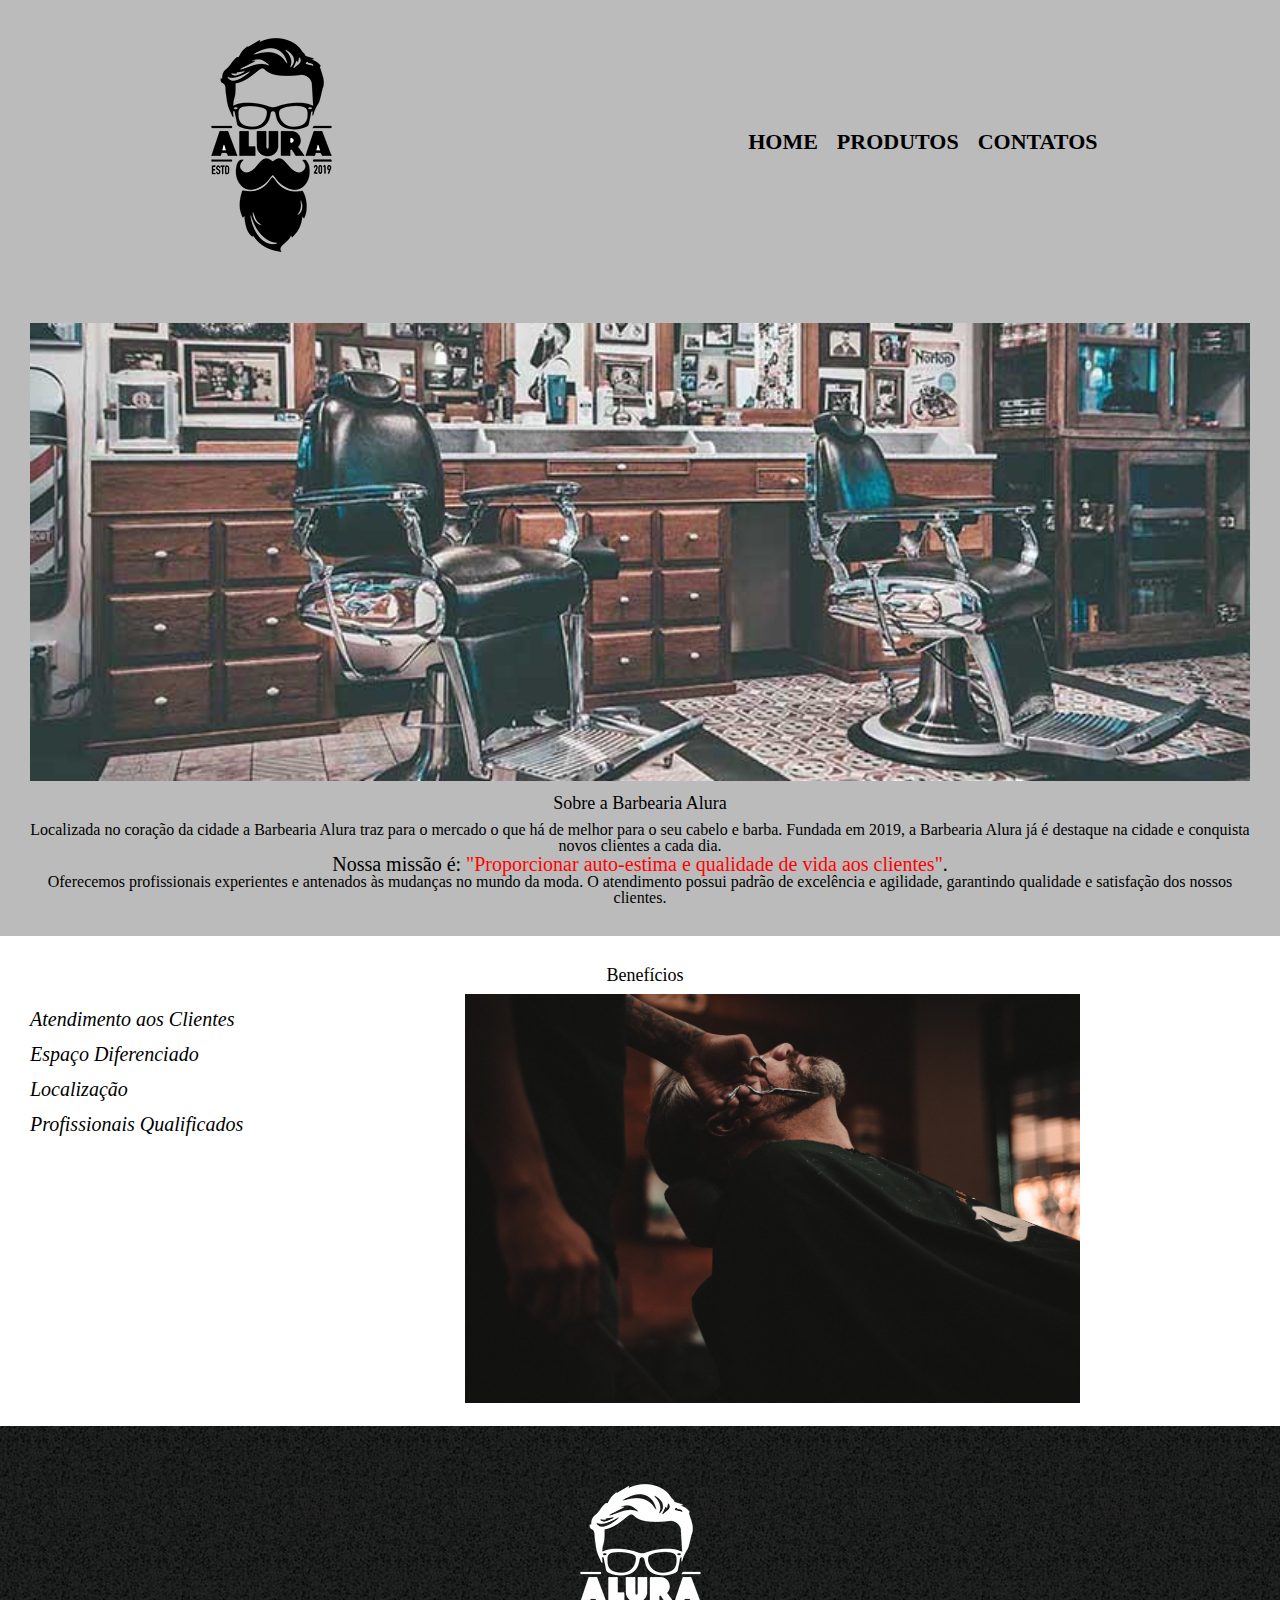
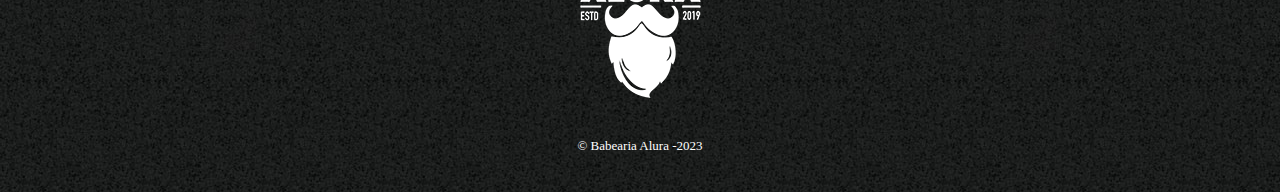
<file: index.html>
<!DOCTYPE html>
<html lang="pt-BR">
	<head>
		<meta charset="UTF-8">
		<meta http-equiv="X-UA-Compatible" content="IE=edge">
		<meta name="viewport" content="width=device-width, initial-scale=1.0">
		<link rel="stylesheet" href="reset.css">
		<link rel="stylesheet" href="style.css">
		
		<title>Barbearia Alura</title>
		
	</head>
	<body>
		
		<header>
		
			<div class="caixa">
		
				<h1><img src="logo.png"></h1>
				
				<nav>
				
					<ul>
					
						<li><a href="index.html">Home</a></li> 
						<li><a href="produtos.html">Produtos</a></li> 
						<li><a href="contato.html">Contatos</a></li> 
						
					</ul>
				
				</nav>
			
			</div>
			
		</header>
		
		<div class='principal'>
		
			<img id="banner" src ="banner.jpg"> 
			
			<h2 class = "titulocentralizado">Sobre a Barbearia Alura</h2>

			<p>Localizada no coração da cidade a <strong>Barbearia Alura</strong> traz para o mercado o que há de melhor para o seu cabelo e barba. Fundada em 2019, a Barbearia Alura já é destaque na cidade e conquista novos clientes a cada dia.</p>

			<p id='p'><em>Nossa missão é: <strong>"Proporcionar auto-estima e qualidade de vida aos clientes"</strong>.</em></p>

			<p>Oferecemos profissionais experientes e antenados às mudanças no mundo da moda. O atendimento possui padrão de excelência e agilidade, garantindo qualidade e satisfação dos nossos clientes.</p>
		
		</div>
		
		<div class='beneficios'>
		
			<h3 class="titulocentralizado">Benefícios</h3>
		
			<ul class="ul">
				
				<li class ='item'>Atendimento aos Clientes</li>
				<li class ='item'>Espaço Diferenciado</li>
				<li class ='item'>Localização</li>
				<li class ='item'>Profissionais Qualificados</li>
			
			</ul>
			
			<img class="imgbeneficios" src ="beneficios.jpg">
		
		</div>
		
		<footer>
			<img src="logo-branco.png">
			<p class="copy">&copy; Babearia Alura -2023</p>
		</footer>
		
	</body>
	
	<script src="script.js"></script>
	
</html>
</file>
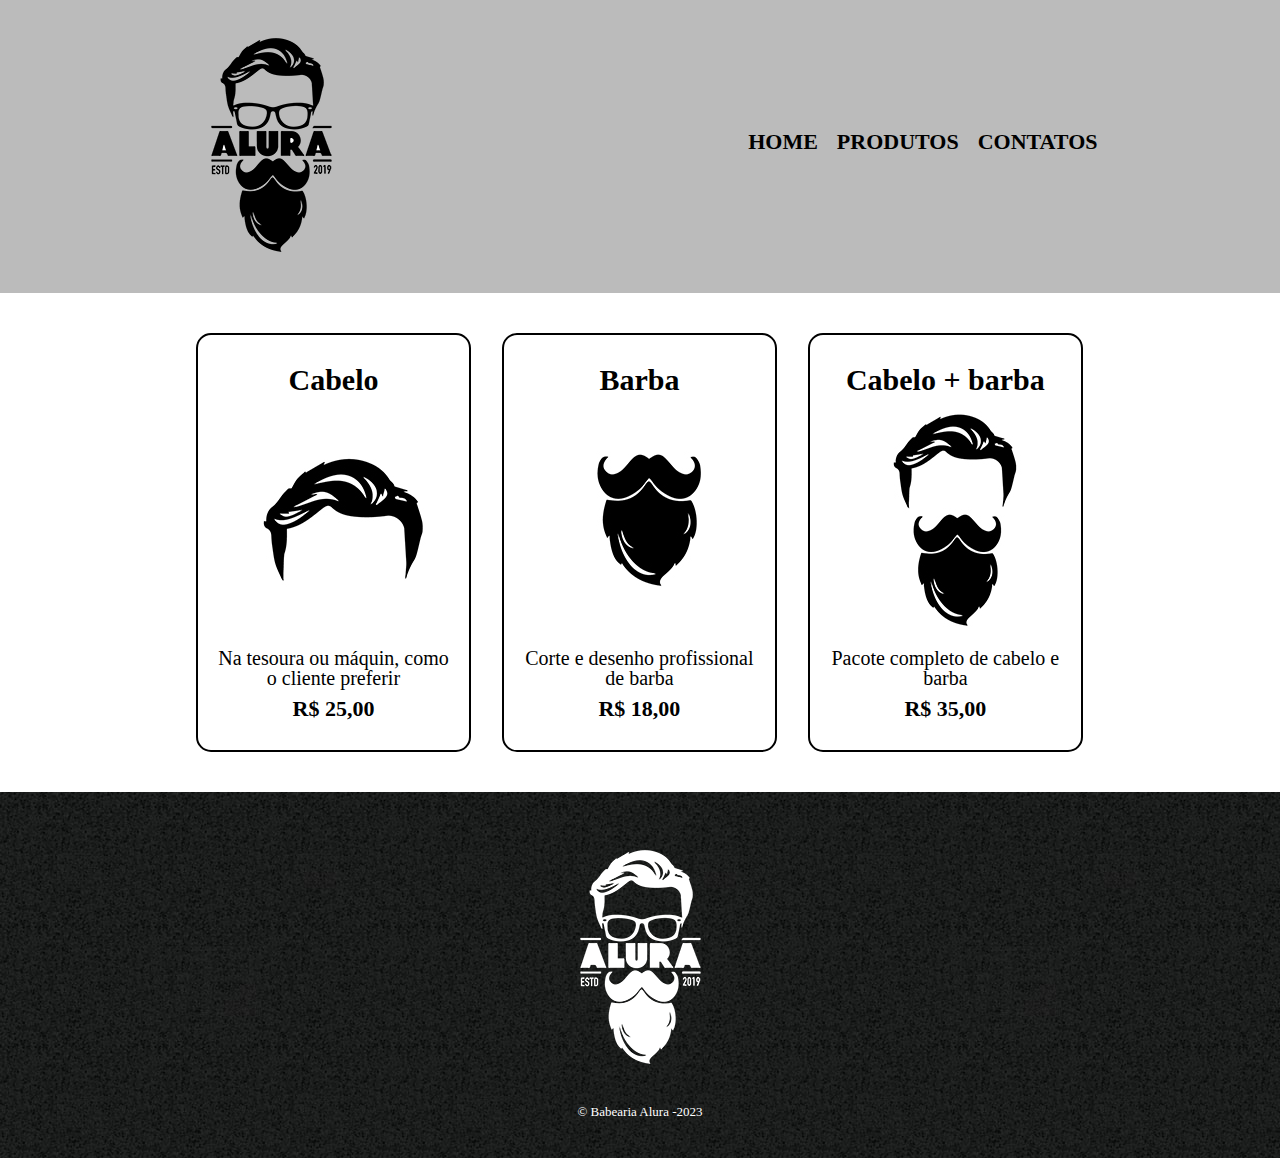
<file: produtos.html>
<!DOCTYPE html>
<html lang="pt-BR">
	<head>
		<meta charset="UTF-8">
		<meta http-equiv="X-UA-Compatible" content="IE=edge">
		<meta name="viewport" content="width=device-width, initial-scale=1.0">
		<link rel="stylesheet" href="reset.css">
		<link rel="stylesheet" href="produtos.css">
		<title>Produtos - Barbearia Alura</title>
	</head>
	<body>
		<header>
		
			<div class="caixa">
		
				<h1><img src="logo.png"></h1>
				
				<nav>
				
					<ul>
						<li><a href="index.html">Home</a></li>
						<li><a href="produtos.html">Produtos</a></li>
						<li><a href="contato.html">Contatos</a></li>
					</ul>
				
				</nav>
			
			</div>
			
		</header>
		
		<main>
			<ul class="produto">
			
				<li>
					<h2>Cabelo</h2>
					<img src="cabelo.jpg" >
					<p class="produto-descricao">Na tesoura ou máquin, como o cliente preferir</p>
					<p class="produto-preco">R$ 25,00</p>
				</li>
				
				<li>
					<h2>Barba</h2>
					<img src="barba.jpg">
					<p class="produto-descricao">Corte e desenho profissional de barba</p>
					<p class="produto-preco">R$ 18,00</p>
				</li>
				
				<li>
					<h2>Cabelo + barba</h2>
					<img src="cabelo+barba.jpg">
					<p class="produto-descricao"> Pacote completo de cabelo e barba</p>
					<p class="produto-preco">R$ 35,00</p>
				</li>
			
			</ul>
			
		</main>
		
		<footer>
			<img src="logo-branco.png">
			<p class="copy">&copy; Babearia Alura -2023</p>
		</footer>
		
	</body>

</html>
</file>
<file: style.css>
header {
	background: #bbbbbb;
	padding: 20px 0;
}

.caixa{
	position: relative;
	width: 915px;
	margin: 0 auto;
}

nav {
	position: absolute;
	top: 111px;
	right: 0;
}

nav li{
	display: inline;
	margin: 0 0 0 15px;
}

nav a {
	text-transform: uppercase;
	color: #000000;
	font-weight: bold;
	font-size: 22px;
	text-decoration: none;
}

nav a:hover{
	text-decoration: underline;
	color: #C78C19;
}

#banner {
	width: 100%;
}

.titulocentralizado{
	text-align: center;
	font-size: 18px;
	margin: 10px;
}

.principal{
	background: #bbbbbb;
	padding: 30px;
	margin-top: 0px;
}

#p{
	font-size: 20px;
	text-align: center;
}

p{
	text-align: center;
}

em strong {
	color: red;
}

.beneficios {
	background: white;
	padding: 20px;
	margin-left: 10px;
}

.ul {
	text-align: left;
	font-style: italic;
	display: inline-block;
	vertical-align: top;
	width: 20%;
	margin-right: 15%;
}

.imgbeneficios{
	width: 50%;
}

.item {
	font-size: 20px;
	margin-top: 15px;
}

footer{
	text-align: center;
	background: url("bg.jpg");
	padding: 40px 0;
}

.copy{
	color: #FFFFFF;
	font-size: 13px;
	margin: 20px 0 0;
	
}
</file>
<file: produtos.css>
header {
	background: #bbbbbb;
	padding: 20px 0;
}

.caixa{
	position: relative;
	width: 915px;
	margin: 0 auto;
}

nav {
	position: absolute;
	top: 111px;
	right: 0;
}

nav li{
	display: inline;
	margin: 0 0 0 15px;
}

nav a {
	text-transform: uppercase;
	color: #000000;
	font-weight: bold;
	font-size: 22px;
	text-decoration: none;
}

nav a:hover{
	text-decoration: underline;
	color: #C78C19;
}

.produto{
	width: 915px;
	margin: 0 auto;
	padding: 40px 0;
}

.produto li {
	display: inline-block;
	text-align: center;
	width: 30%;
	vertical-align: top;
	margin: 0 1.5%;
	padding: 30px 20px;
	box-sizing: border-box;
	border: 2px solid #000000;
	border-radius: 15px;
}

.produto li:hover{
	border-color:#C78C19;
}

.produto li:active{
	border-color:#088C19;
}
.produto li:hover h2{
	font-size: 34px;
}

.produto h2 {
	font-size: 30px;
	font-weight: bold;
}

.produto-descricao{
	font-size: 20px;
}

.produto-preco{
	font-size: 22px;
	font-weight: bold;
	margin-top: 10px;
}

footer{
	text-align: center;
	background: url("bg.jpg");
	padding: 40px 0;
}

.copy{
	color: #FFFFFF;
	font-size: 13px;
	margin: 20px 0 0;
	
}
</file>
